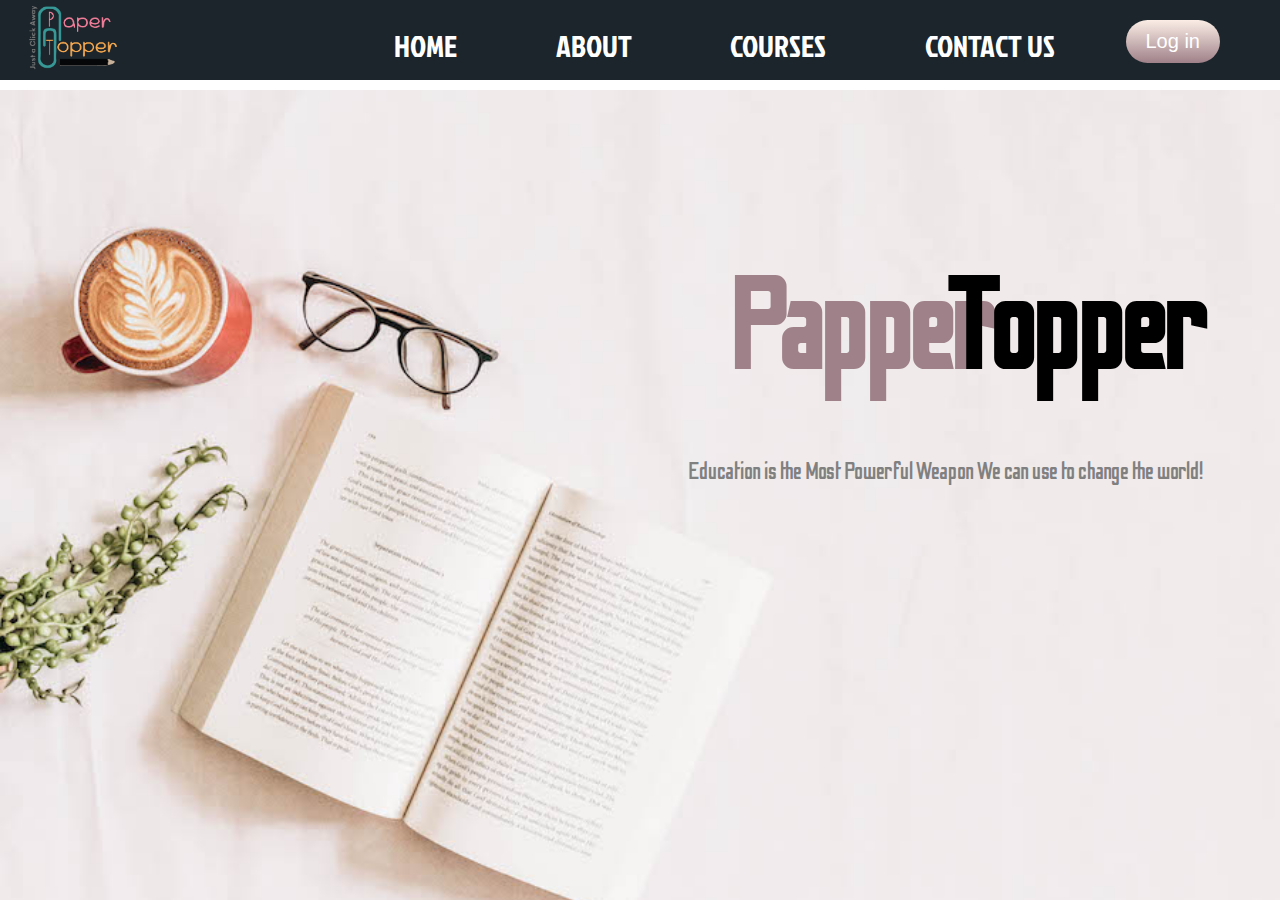
<file: index.html>
<html>
<link rel="icon" href="images\favion.png">
<title>PAPPERTOPPER</title>
    <frameset rows="10%,*" frameborder="0" >
        <frame src="nav.html" name="" scrolling="no"></frame>
            <frame src="home.html" name="bottom"></frame>
    </frameset>
</html>
</file>
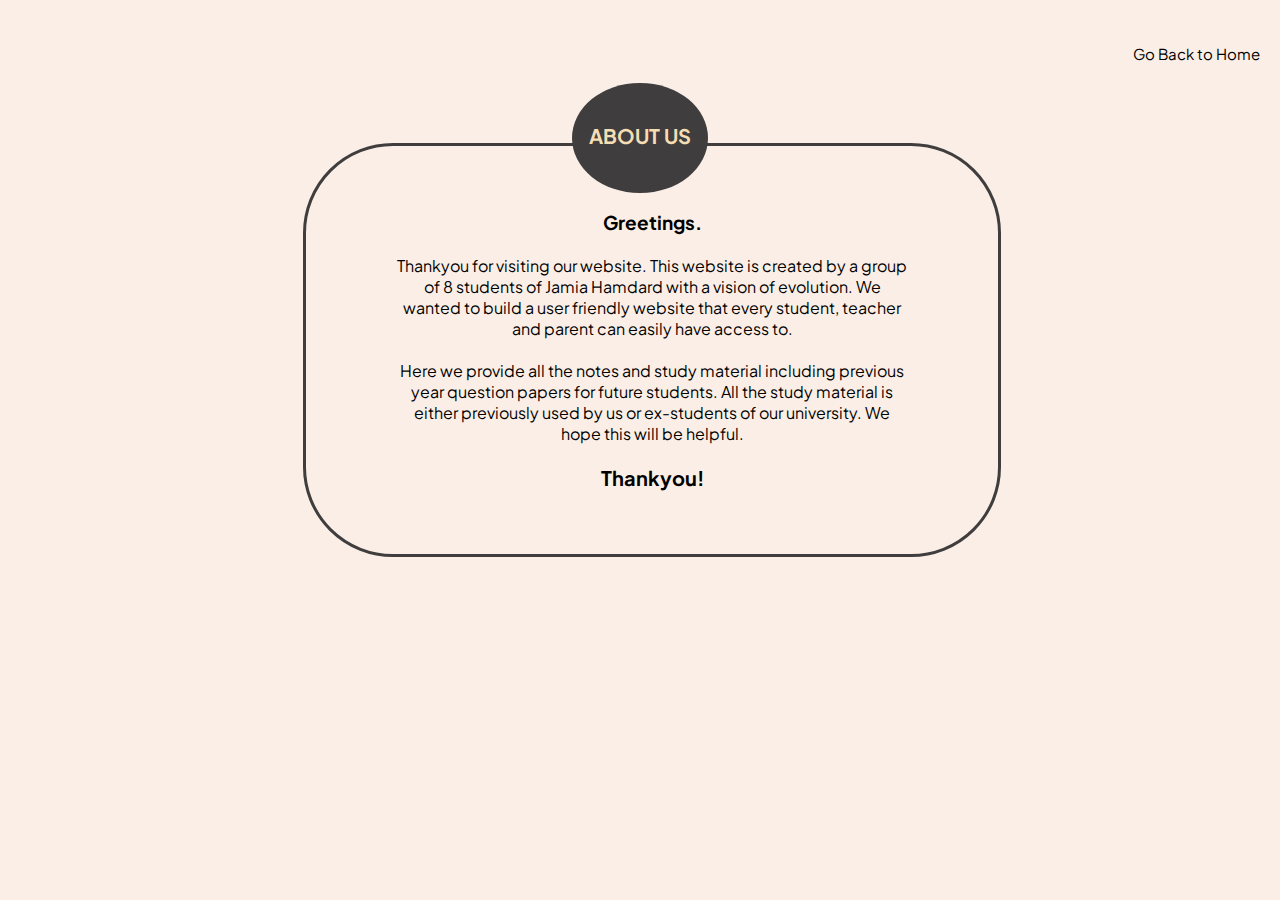
<file: about.html>
<!DOCTYPE html>
<html lang="en">
<head>
    <meta charset="UTF-8">
    <meta http-equiv="X-UA-Compatible" content="IE=edge">
    <meta name="viewport" content="width=device-width, initial-scale=1.0">
    <title>About US</title>

    <link rel="preconnect" href="https://fonts.googleapis.com">
    <link rel="preconnect" href="https://fonts.gstatic.com" crossorigin>
    <link href="https://fonts.googleapis.com/css2?family=Plus+Jakarta+Sans:wght@300&display=swap" rel="stylesheet">
</head>
<style>
    *{
        padding: 0px;
        margin: 0px;
    }
    body{
        background-color: #FBEEE6;
    }

    .circ{
        position: relative;
        color: wheat;
        padding: 10px;
        border-radius: 50%;
        width: 9%;
        height: 90px;
        background-color: rgb(63, 61, 61);
        margin-left: auto;
        margin-right: auto;
        text-align: center;
        margin-top: 6.5%;
        z-index: 100;
    }
    .circ p{
        margin-top: 30px;
    }
    .about{
        position: absolute;
        text-align: center;
        font-family: 'Plus Jakarta Sans', sans-serif;
        color: black;
        width: 40%;
        background-color: #FBEEE6;
        margin-left: 23.7%;
        margin-right: auto;
        padding: 5% 90px;
        border-radius: 90px;
        margin-top: -50px;
        border: 3px solid rgb(63, 61, 61);
    }

    /* Go back to home page */
    .nav{
        font-family: 'Plus Jakarta Sans', sans-serif;
        background-color: inherit;
        float: right;
        margin-top: -40px;
        margin-right: 20px;
    }
    .nav a{
        color: black;
        text-decoration: none;
        font-size: 15px;
    }
    .nav a:hover{
        color: brown;
    }
</style>
<body>
    <div class="nav">
        <a href="#">Go Back to Home</a>
    </div>
    <!-- <div class="cont"> -->
        <div class="circ">
            <p style="font-size: 20px; font-family: 'Plus Jakarta Sans', sans-serif;"><b>ABOUT US</b></p> 
        </div>
        <div class="about">
            <b style="font-size: 19px;">Greetings.</b><br><br>
            Thankyou for visiting our website. This website is created by a group of 8 students of Jamia Hamdard with a vision of evolution. We wanted to build a user friendly website that every student, teacher and parent can easily have access to.
            <br><br>
            Here we provide all the notes and study material including previous year question papers for future students. All the study material is either previously used by us or ex-students of our university. 
            We hope this will be helpful. 
            <br><br>
            <b style="font-size: 20px; font-family: 'Plus Jakarta Sans', sans-serif;">Thankyou!</b>
        </div>
    <!-- </div> -->
</body>
</html>
</file>
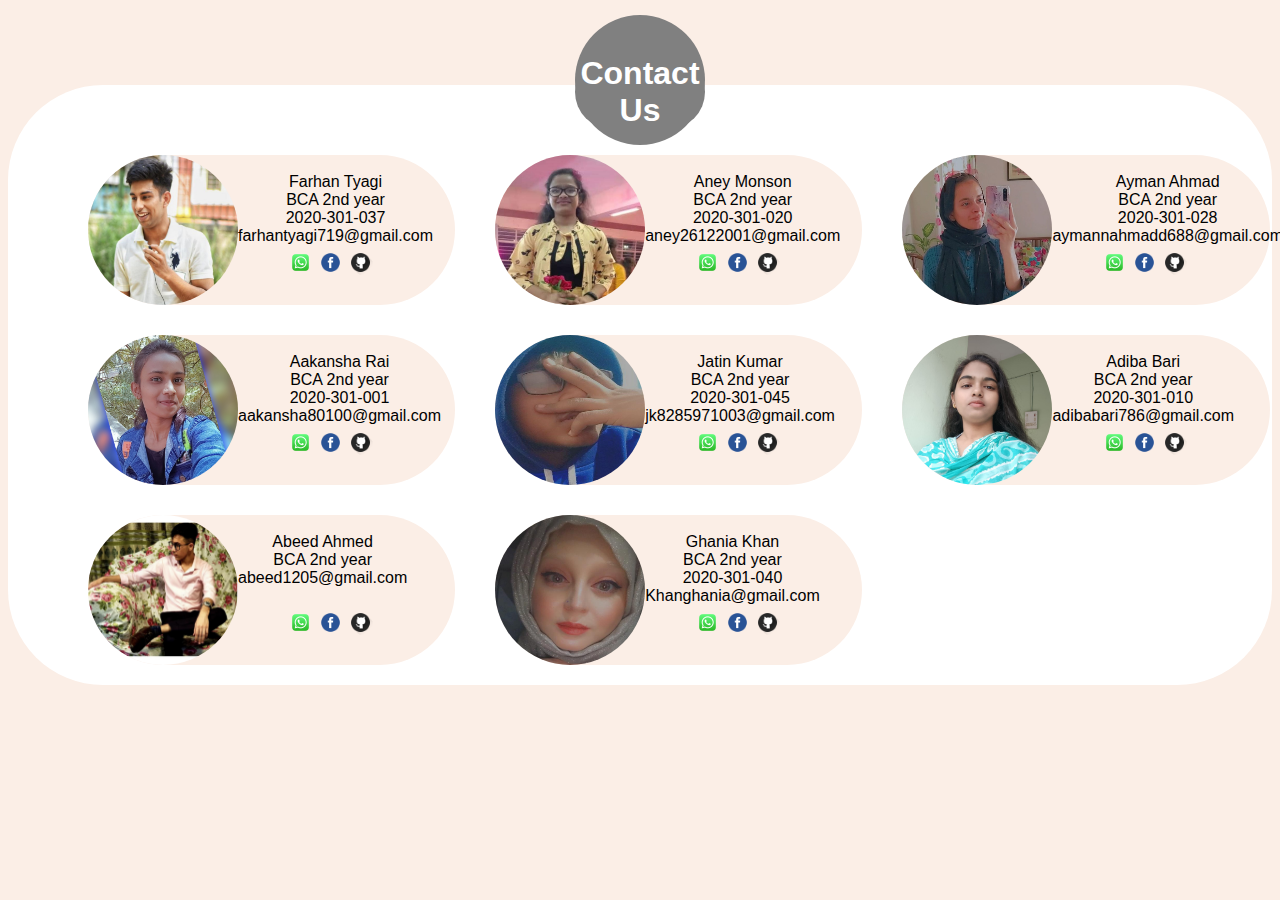
<file: contact.html>
<html>
    <head>
        <style>
            *{
                background-color: #FBEEE6;
            }
            .cont{
                display: flex;
                justify-content: center;
                margin-top: 15px;
            }
            .head{
                height: 130px;
                width: 130px;
                background-color: grey;
                border-radius:95px;
                position: absolute;
            }
            h1{
                color: white;
                background-color:grey;
                text-align: center;
                border-radius:45px;
                margin-top:40px;
                font-family: 'Dancing Script', cursive;
                font-family: 'PT Sans', sans-serif;
            }
            .container{
                height: 600px;
                width: 1350px;
                background-color: white;
                border-radius:95px;
                margin-top: 70px;
            }
            .profile{
                list-style-type: none;
                margin-top:40px;
            }
            .profile li{
                width: 30%;
                border-radius:95px;
                display: flex;
                float: left;
                margin: 30px auto 0px 40px;
                text-align: center;
                font-family: 'Dancing Script', cursive;
                font-family: 'PT Sans', sans-serif;
            }
            .profile li img{
                height: 150px;
                width: 150px;
                border-radius:95px;
            }
            .btn-whatsapp{
                position: absolute;
                margin-top:95px;
                margin-left:200px;
            }
            .btn-facebook{
                position: absolute;
                margin-top:95px;
                margin-left:230px;
            }
            .btn-github{
                position: absolute;
                margin-top:95px;
                margin-left:260px;
            }
            .profile li a img{
                height: 25px;
                width: auto;
            }
        </style>
    </head>
    <body>
        <section class="cont">
            <div class="head">
                <h1>Contact<br>Us</h1>
            </div>
            <div class="container">
                <p></p>
                <ul class="profile">
                    <li>
                        <img src="profiles/farhan.jpeg" alt=""></img>
                        <br>Farhan Tyagi<br>BCA 2nd year<br>2020-301-037 <br>farhantyagi719@gmail.com<br>
                        <a href="http://wa.me/+918130782369" class="btn-whatsapp"><img src="profiles/whatsapp.png" alt=""></a>
                        <a href="#" class="btn-facebook"><img src="profiles/facebook.png" alt=""></a>
                        <a href="https://github.com/FarhanFT10" class="btn-github"><img src="profiles/github.png" alt=""></a>
                    </li>
                    <li>
                        <img src="profiles/aney.jpeg" alt=""></img>
                        <br>Aney Monson<br> BCA 2nd year <br>2020-301-020 <br>aney26122001@gmail.com <br>
                        <a href="http://wa.me/+917042139630" class="btn-whatsapp"><img src="profiles/whatsapp.png" alt=""></a>
                        <a href="https://www.facebook.com/aney.monson" class="btn-facebook"><img src="profiles/facebook.png" alt=""></a>
                        <a href="https://github.com/Aney2612" class="btn-github"><img src="profiles/github.png" alt=""></a>
                    </li>
                    <li>
                        <img src="profiles/ayman.jpeg" alt=""></img>
                        <br>Ayman Ahmad<br>BCA 2nd year<br>2020-301-028<br> aymannahmadd688@gmail.com <br>
                        <a href="#" class="btn-whatsapp"><img src="profiles/whatsapp.png" alt=""></a>
                        <a href="#" class="btn-facebook"><img src="profiles/facebook.png" alt=""></a>
                        <a href="#" class="btn-github"><img src="profiles/github.png" alt=""></a>
                    </li>
                    <li>
                        <img src="profiles/mine.jpg" alt=""></img>
                        <br>Aakansha Rai<br> BCA 2nd year <br>2020-301-001 <br> aakansha80100@gmail.com <br>
                        <a href="http://wa.me/+918010099900" class="btn-whatsapp"><img src="profiles/whatsapp.png" alt=""></a>
                        <a href="https://www.facebook.com/akanksha.rai.96995" class="btn-facebook"><img src="profiles/facebook.png" alt=""></a>
                        <a href="https://github.com/aakansharai" class="btn-github"><img src="profiles/github.png" alt=""></a>
                    </li>                    
                    <li>
                        <img src="profiles/jatin.jpeg" alt=""></img>
                        <br>Jatin Kumar<br> BCA 2nd year <br>2020-301-045 <br> jk8285971003@gmail.com <br>
                        <a href="https://wa.me/+919315665803" class="btn-whatsapp"><img src="profiles/whatsapp.png" alt=""></a>
                        <a href="https://www.facebook.com/profile.php?id=100011675950552" class="btn-facebook"><img src="profiles/facebook.png" alt=""></a>
                        <a href="https://github.com/Stuart9350" class="btn-github"><img src="profiles/github.png" alt=""></a>
                    </li>                    <li>
                        <img src="profiles/adiba.jpeg" alt=""></img>
                        <br>Adiba Bari<br> BCA 2nd year <br>2020-301-010 <br> adibabari786@gmail.com <br>
                        <a href="http://wa.me/8178459393" class="btn-whatsapp"><img src="profiles/whatsapp.png" alt=""></a>
                        <a href="#" class="btn-facebook"><img src="profiles/facebook.png" alt=""></a>
                        <a href="#" class="btn-github"><img src="profiles/github.png" alt=""></a>
                    </li>                    
                    <li>
                        <img src="profiles/abeed.jpeg" alt=""></img>
                        <br>Abeed Ahmed<br> BCA 2nd year <br> abeed1205@gmail.com <br>
                        <a href="#" class="btn-whatsapp"><img src="profiles/whatsapp.png" alt=""></a>
                        <a href="#" class="btn-facebook"><img src="profiles/facebook.png" alt=""></a>
                        <a href="#" class="btn-github"><img src="profiles/github.png" alt=""></a>
                    </li>                    
                    <li>
                        <img src="profiles/ghania.jpeg" alt=""></img>
                        <br>Ghania Khan<br> BCA 2nd year <br>2020-301-040 <br> Khanghania@gmail.com</br>
                        <a href="#" class="btn-whatsapp"><img src="profiles/whatsapp.png" alt=""></a>
                        <a href="https://www.facebook.com/Flaxen-Designs-111392798126848/" class="btn-facebook"><img src="profiles/facebook.png" alt=""></a>
                        <a href="#" class="btn-github"><img src="profiles/github.png" alt=""></a>
                    </li>                
                </ul>
            </div>
        </section>
    </body>
</html>
</file>
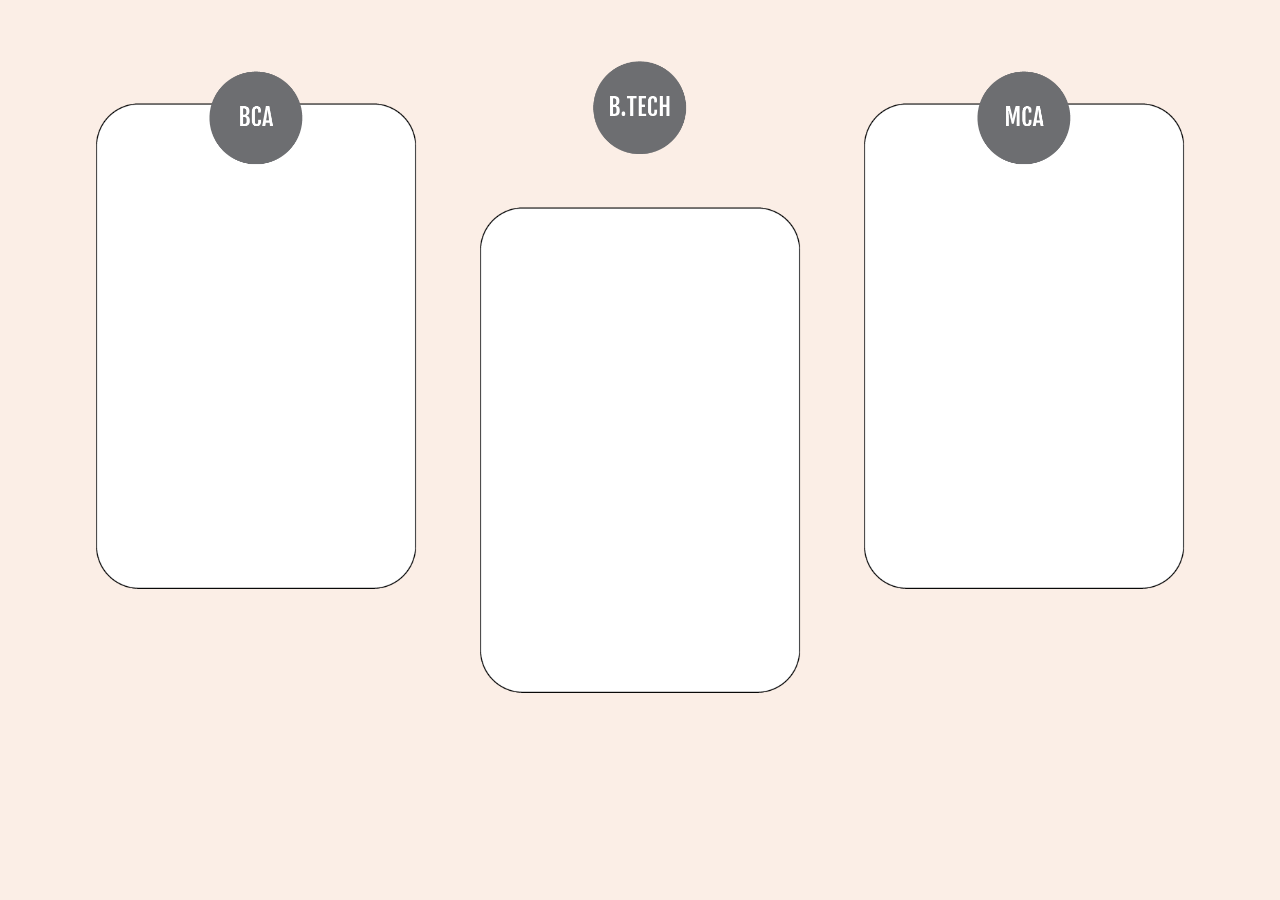
<file: Course.html>
<!DOCTYPE html>
<html lang="en" dir="ltr">
  <head>
    <meta charset="utf-8">
    <title>PAPERTOPPER</title>
    <link rel="stylesheet" href="css\course.css">
  </head>
  <body>
    <img class="white_board1" src="images\white-box.png" alt="white board">
    <img class="bca"src="images\BCA.png" alt="bca">
    <img class="white_board2" src="images\white-box.png" alt="white board">
    <img class="btech" src="images\B.TECH.png" alt="btech">
    <img class="white_board3" src="images\white-box.png" alt="white board">
    <img class="mca" src="images\MCA.png" alt="mca"> 
    
  </body>
</html>
</file>
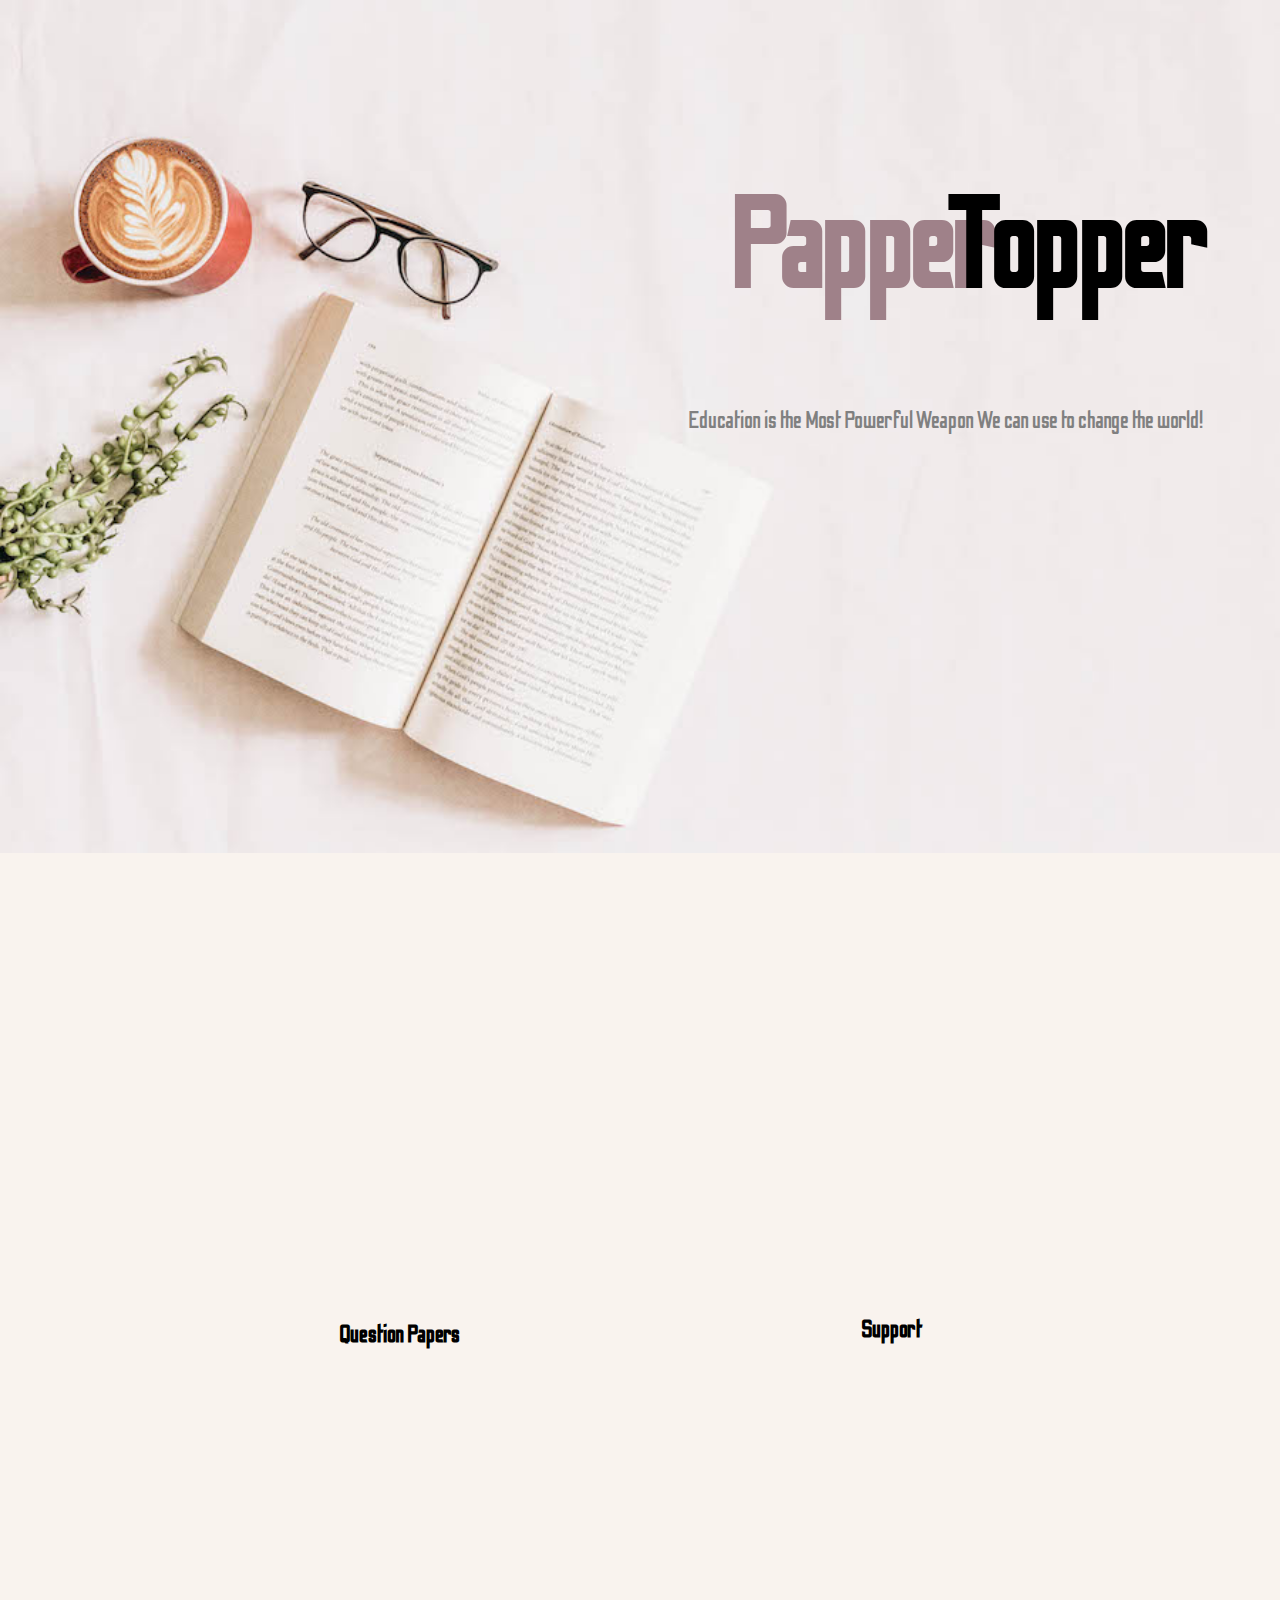
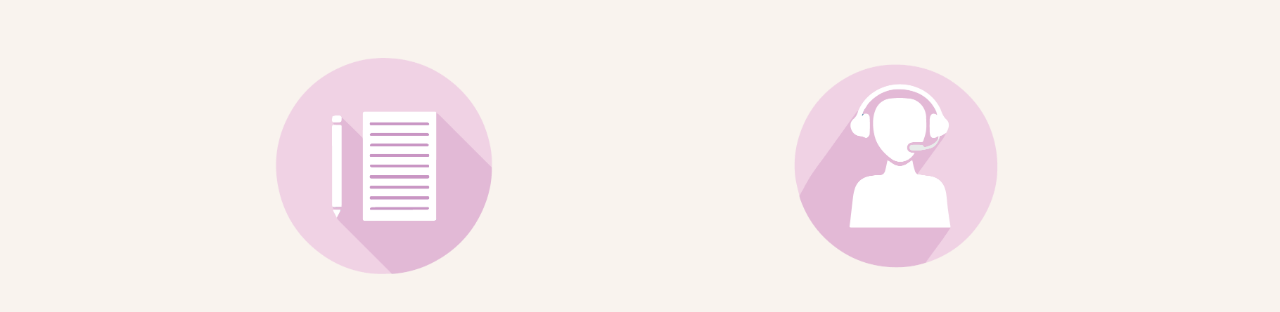
<file: home.html>
<!DOCTYPE html>
<html lang="en" dir="ltr">

<head>
  <meta charset="utf-8">
  <title>PAPERTOPPER</title>
  <link rel="icon" href="images\favion.png">
</head>
<link rel="stylesheet" href="css\home_.css">
<link rel="preconnect" href="https://fonts.googleapis.com">
<link rel="preconnect" href="https://fonts.gstatic.com" crossorigin>
<link href="https://fonts.googleapis.com/css2?family=Jockey+One&family=Odibee+Sans&display=swap" rel="stylesheet">

<body>
  <div class="Top">
    <img class="book1" src="images\book1.jpg" alt="">
    <h1 class="text1">Papper</h1>
    <h1 class="text11">Topper</h1>
    <h3 class="text2">Education is the Most Powerful Weapon We can use to change the world!</h3>
    <p class="text3"></p>
  </div>
  <div class="Middle">
    <a href="Contactus"><img class="icon2" src="images\icon2.png" alt="icon2"></a>
    <a href="Course.html"><img class="icon1" src="images\icon1.png" alt="icon1"></a>
    <h3 class="text4">Question Papers</h3>
    <h3 class="text5">Support</h3>
  </div>
  <div class="bottom">
  </div>
</body>

</html>
</file>
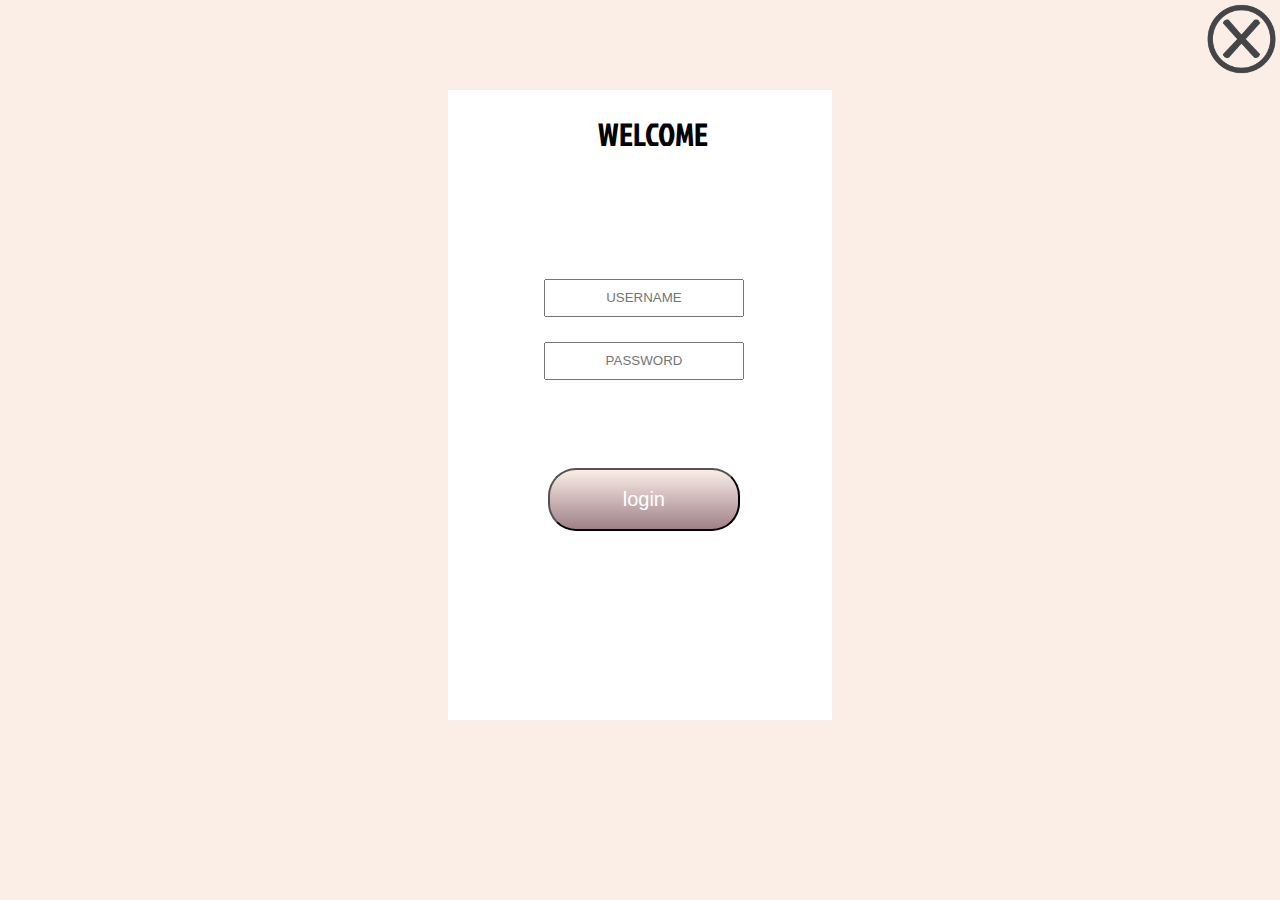
<file: login.html>
<!DOCTYPE html>
<html lang="en" dir="ltr">
  <head>
    <meta charset="utf-8">
    <title>PAPPERTOPPER</title>
    <link rel="icon" href="images\favion.png">
    <link rel="stylesheet" href="css\login.css">
    <link rel="preconnect" href="https://fonts.googleapis.com">
    <link rel="preconnect" href="https://fonts.gstatic.com" crossorigin>
    <link href="https://fonts.googleapis.com/css2?family=Jockey+One&display=swap" rel="stylesheet">

  </head>
  <body>
        <div class="container">
            <h1 class="text1">WELCOME</h1>
            <form action="">
                <input class="input1" type="text" name="USERNAME" placeholder="USERNAME" required>
                <input class="input2" type="password" name="password" placeholder="PASSWORD" required>
                <input class="input3" type="submit" value="login">
            </form>
        </div>
        <a href="#" onclick="javascript:window.close();opener.window.focus();" ><img class="exit" src="images\exit.png" alt=""></a>
  </body>
</html>
</file>
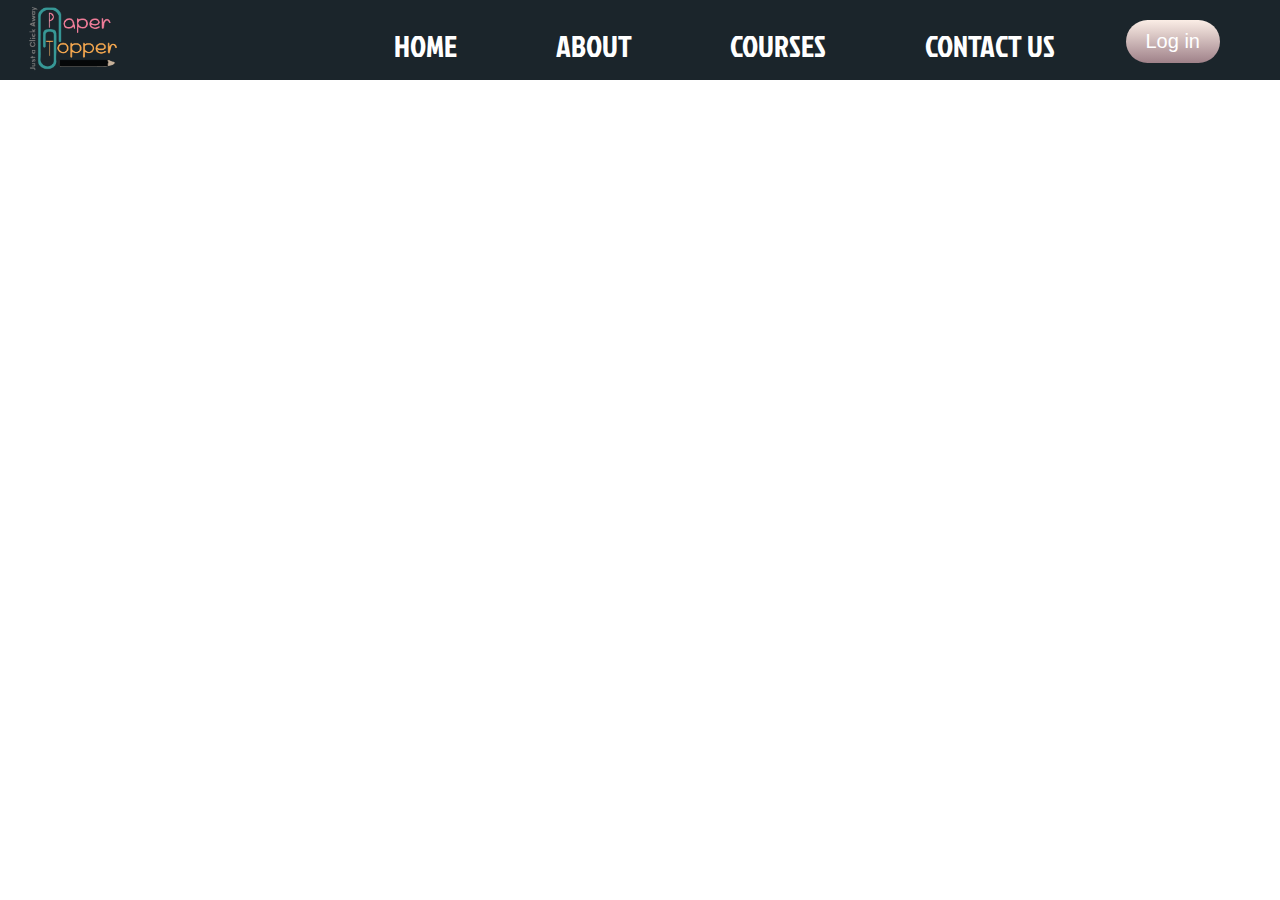
<file: nav.html>
<!DOCTYPE html>
<html lang="en" dir="ltr">

<head>
  <meta charset="utf-8">
  <title>PAPPERTOPPER</title>
  <link rel="stylesheet" href="css\nav.css">
  <link rel="preconnect" href="https://fonts.googleapis.com">
  <link rel="preconnect" href="https://fonts.gstatic.com" crossorigin>
  <link href="https://fonts.googleapis.com/css2?family=Jockey+One&display=swap" rel="stylesheet">

</head>

<body>
  <div class="nav">
    <ul>
      <li><a href="home.html" target="bottom">HOME</a></li> <!-- link to body -->
      <li><a href="about.html" target="bottom">ABOUT</a></li> <!-- link to about -->
      <li><a href="Course.html" target="bottom">COURSES</a></li>
      <li><a href="contact.html" target="bottom">CONTACT US</a></li> <!-- link to contact -->
    </ul>
    <img class="logo" src="images\Logo.png" alt="">
    <a class="btn" href="login.html" target="full">Log in</a>
  </div>
</body>

</html>
</file>
